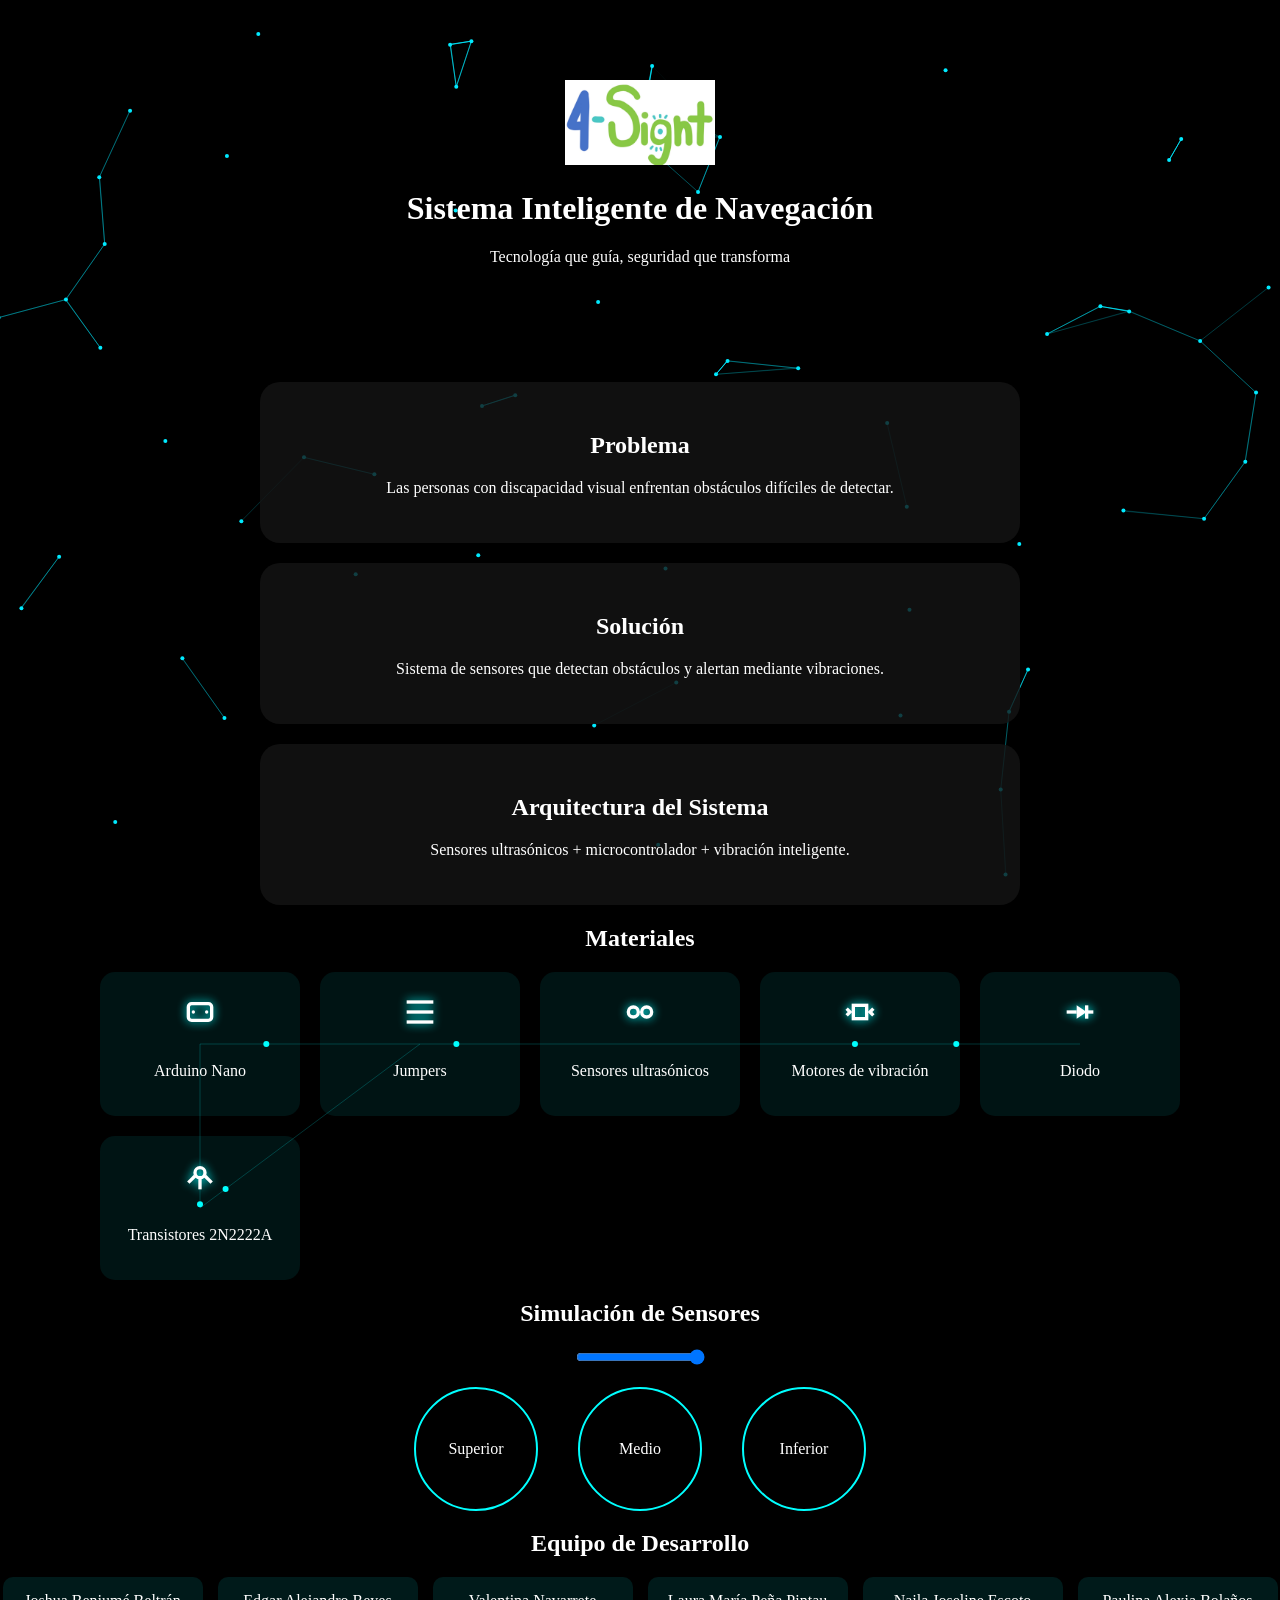
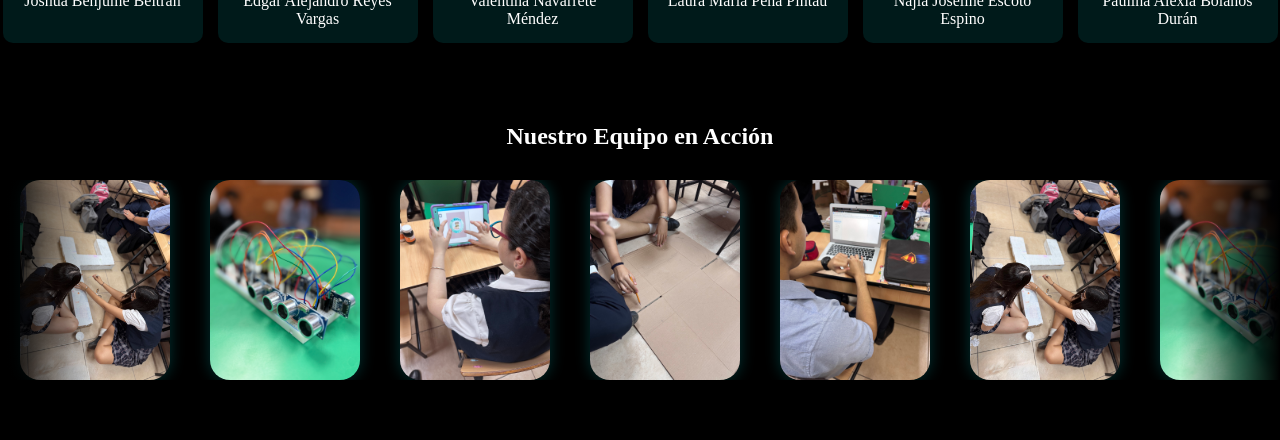
<file: index.html>
<!DOCTYPE html>
<html lang="es">
<head>
<meta charset="UTF-8">
<meta name="viewport" content="width=device-width, initial-scale=1.0">
<title>Proyecto Accesibilidad</title>
<link rel="icon" href="equipoLogo.jpeg" type="image/png">

<link rel="stylesheet" href="styles.css">
</head>

<body>

<!-- FONDO -->
<canvas id="bg"></canvas>

<header>
    <img src="equipoLogo.jpeg" class="logo">
    <h1>Sistema Inteligente de Navegación</h1>
    <p>Tecnología que guía, seguridad que transforma</p>
</header>

<section>
    <div class="card">
        <h2>Problema</h2>
        <p>Las personas con discapacidad visual enfrentan obstáculos difíciles de detectar.</p>
    </div>

    <div class="card">
        <h2>Solución</h2>
        <p>Sistema de sensores que detectan obstáculos y alertan mediante vibraciones.</p>
    </div>

    <div class="card">
        <h2>Arquitectura del Sistema</h2>
        <p>Sensores ultrasónicos + microcontrolador + vibración inteligente.</p>
    </div>
</section>

<!-- MATERIALES -->
<section class="materials-section">
    <h2>Materiales</h2>

    <canvas id="circuit"></canvas>

    <div class="materials">

        <div class="item">
            <svg class="icon" viewBox="0 0 24 24">
                <rect x="5" y="7" width="14" height="10" rx="2" stroke="white" fill="none" stroke-width="2"/>
                <circle cx="8" cy="12" r="1" fill="white"/>
                <circle cx="16" cy="12" r="1" fill="white"/>
            </svg>
            <p>Arduino Nano</p>
        </div>

        <div class="item">
            <svg class="icon" viewBox="0 0 24 24">
                <line x1="4" y1="6" x2="20" y2="6" stroke="white" stroke-width="2"/>
                <line x1="4" y1="12" x2="20" y2="12" stroke="white" stroke-width="2"/>
                <line x1="4" y1="18" x2="20" y2="18" stroke="white" stroke-width="2"/>
            </svg>
            <p>Jumpers</p>
        </div>

        <div class="item">
            <svg class="icon" viewBox="0 0 24 24">
                <circle cx="8" cy="12" r="3" stroke="white" fill="none" stroke-width="2"/>
                <circle cx="16" cy="12" r="3" stroke="white" fill="none" stroke-width="2"/>
            </svg>
            <p>Sensores ultrasónicos</p>
        </div>

        <div class="item">
            <svg class="icon" viewBox="0 0 24 24">
                <rect x="8" y="8" width="8" height="8" stroke="white" fill="none" stroke-width="2"/>
                <path d="M4 10 L6 12 L4 14" stroke="white" fill="none" stroke-width="2"/>
                <path d="M20 10 L18 12 L20 14" stroke="white" fill="none" stroke-width="2"/>
            </svg>
            <p>Motores de vibración</p>
        </div>

        <div class="item">
            <svg class="icon" viewBox="0 0 24 24">
                <line x1="4" y1="12" x2="10" y2="12" stroke="white" stroke-width="2"/>
                <polygon points="10,8 16,12 10,16" fill="white"/>
                <line x1="16" y1="8" x2="16" y2="16" stroke="white" stroke-width="2"/>
                <line x1="16" y1="12" x2="20" y2="12" stroke="white" stroke-width="2"/>
            </svg>
            <p>Diodo</p>
        </div>

        <div class="item">
            <svg class="icon" viewBox="0 0 24 24">
                <circle cx="12" cy="10" r="3" stroke="white" fill="none" stroke-width="2"/>
                <line x1="12" y1="13" x2="12" y2="20" stroke="white" stroke-width="2"/>
                <line x1="9" y1="12" x2="5" y2="16" stroke="white" stroke-width="2"/>
                <line x1="15" y1="12" x2="19" y2="16" stroke="white" stroke-width="2"/>
            </svg>
            <p>Transistores 2N2222A</p>
        </div>

    </div>
</section>

<!-- SENSORES -->
<section class="sensors-section">
    <h2>Simulación de Sensores</h2>

    <div class="sensor-box">
        <input type="range" min="0" max="100" value="100" id="distancia">

        <div class="sensor-container">
            <div class="sensor" id="s1">Superior</div>
            <div class="sensor" id="s2">Medio</div>
            <div class="sensor" id="s3">Inferior</div>
        </div>
    </div>
</section>

<!-- EQUIPO -->
<section>
    <h2>Equipo de Desarrollo</h2>
    <div class="team">
        <div class="member">Joshua Benjumé Beltrán</div>
        <div class="member">Edgar Alejandro Reyes Vargas</div>
        <div class="member">Valentina Navarrete Méndez</div>
        <div class="member">Laura María Peña Pintau</div>
        <div class="member">Najla Joseline Escoto Espino</div>
        <div class="member">Paulina Alexia Bolaños Durán</div>
    </div>
</section>

<script>
// FONDO PARTÍCULAS
const canvas = document.getElementById("bg");
const ctx = canvas.getContext("2d");

function resize(){
    canvas.width = window.innerWidth;
    canvas.height = window.innerHeight;
}
resize();
window.addEventListener("resize", resize);

let particles = [];
for(let i=0;i<60;i++){
    particles.push({
        x: Math.random()*canvas.width,
        y: Math.random()*canvas.height,
        vx: (Math.random()-0.5),
        vy: (Math.random()-0.5)
    });
}

function draw(){
    ctx.clearRect(0,0,canvas.width,canvas.height);

    particles.forEach(p=>{
        ctx.beginPath();
        ctx.arc(p.x,p.y,2,0,Math.PI*2);
        ctx.fillStyle="#00eaff";
        ctx.fill();

        particles.forEach(p2=>{
            let d = Math.hypot(p.x-p2.x,p.y-p2.y);
            if(d<100){
                ctx.beginPath();
                ctx.moveTo(p.x,p.y);
                ctx.lineTo(p2.x,p2.y);
                ctx.strokeStyle="rgba(0,234,255,"+(1-d/100)+")";
                ctx.stroke();
            }
        });

        p.x+=p.vx;
        p.y+=p.vy;
    });

    requestAnimationFrame(draw);
}
draw();

// SENSORES
const slider = document.getElementById("distancia");
const sensores = [s1,s2,s3];

slider.addEventListener("input", ()=>{
    let d = slider.value;

    sensores.forEach(s=>{
        let intensidad = (100 - d)/100;
        s.style.boxShadow = `0 0 ${intensidad*40}px cyan`;
        s.style.transform = `scale(${1+intensidad*0.3})`;
        s.style.animation = intensidad>0.3 ? "vibrate 0.1s infinite" : "none";
    });
});

// CIRCUITO CON PULSOS
const circuit = document.getElementById("circuit");
const ctx2 = circuit.getContext("2d");

function resizeCircuit(){
    circuit.width = circuit.offsetWidth;
    circuit.height = circuit.offsetHeight;
}
resizeCircuit();
window.addEventListener("resize", resizeCircuit);

let t = 0;

function drawCircuit(){
    ctx2.clearRect(0,0,circuit.width,circuit.height);

    const items = document.querySelectorAll(".item");
    let points = [];

    items.forEach(el=>{
        const r = el.getBoundingClientRect();
        const pr = circuit.getBoundingClientRect();
        points.push({
            x: r.left - pr.left + r.width/2,
            y: r.top - pr.top + r.height/2
        });
    });

    for(let i=0;i<points.length;i++){
        for(let j=i+1;j<points.length;j++){
            let p1 = points[i];
            let p2 = points[j];
            let dist = Math.hypot(p1.x-p2.x,p1.y-p2.y);

            if(dist < 300){
                // línea base
                ctx2.beginPath();
                ctx2.moveTo(p1.x,p1.y);
                ctx2.lineTo(p2.x,p2.y);
                ctx2.strokeStyle = "rgba(0,255,255,0.2)";
                ctx2.stroke();

                // pulso
                let pulse = (Math.sin(t + i + j)+1)/2;
                let px = p1.x + (p2.x - p1.x)*pulse;
                let py = p1.y + (p2.y - p1.y)*pulse;

                ctx2.beginPath();
                ctx2.arc(px,py,3,0,Math.PI*2);
                ctx2.fillStyle = "cyan";
                ctx2.fill();
            }
        }
    }

    t += 0.05;
    requestAnimationFrame(drawCircuit);
}

drawCircuit();
</script>

<!-- CARRUSEL -->
<section class="carousel-section">
    <h2>Nuestro Equipo en Acción</h2>

    <div class="carousel">
        <div class="track">
            <img src="Decoración.jpeg">
            <img src="Circuito 1.jpeg">
            <img src="equipo3.JPG">
            <img src="equipo4.JPG">
            <img src="Documento.JPG">

            <!-- duplicadas para loop infinito -->
            <img src="Decoración.jpeg">
            <img src="Circuito 1.jpeg">
            <img src="equipo3.JPG">
            <img src="equipo4.JPG">
            <img src="Documento.JPG">
        </div>
    </div>
</section>
</body>
</html>
</file>
<file: styles.css>
body {
    margin: 0;
    font-family: -apple-system, BlinkMacSystemFont, "Segoe UI", Roboto;
    background: #000;
    color: #fff;
}
p {
    text-align: center;
}
h2 {
    text-align: center;
}
canvas {
    position: fixed;
    z-index: -1;
}

header {
    text-align: center;
    padding: 80px;
}

.logo {
    width: 150px;
}

.card {
    background: rgba(20,20,20,0.8);
    padding: 30px;
    margin: 20px auto;
    border-radius: 20px;
    max-width: 700px;
}

/* MATERIALES */
.materials-section {
    position: relative;
}

#circuit {
    position: absolute;
    width: 100%;
    height: 100%;
    z-index: 0;
}

.materials {
    position: relative;
    z-index: 1;
    display: grid;
    grid-template-columns: repeat(auto-fit, minmax(200px,200px));
    justify-content: center;
    gap: 20px;
}

.item {
    background: rgba(0,255,255,0.08);
    padding: 20px;
    border-radius: 15px;
    text-align: center;
    transition: 0.3s;
}

.icon {
    width: 40px;
    margin-bottom: 10px;
    filter: drop-shadow(0 0 5px cyan);
}

.item:hover {
    transform: scale(1.05);
    box-shadow: 0 0 20px cyan;
}

/* SENSORES */
.sensors-section {
    text-align: center;
}

.sensor-box {
    display: flex;
    flex-direction: column;
    align-items: center;
}

.sensor-container {
    display: flex;
    gap: 40px;
    margin-top: 20px;
}

.sensor {
    width: 120px;
    height: 120px;
    border-radius: 50%;
    border: 2px solid cyan;
    display: flex;
    align-items: center;
    justify-content: center;
}

/* VIBRACIÓN */
@keyframes vibrate {
    0% { transform: translate(0); }
    25% { transform: translate(2px,-2px); }
    50% { transform: translate(-2px,2px); }
    75% { transform: translate(2px,2px); }
    100% { transform: translate(0); }
}

/* EQUIPO */
.team {
    display: grid;
    grid-template-columns: repeat(auto-fit, minmax(200px,200px));
    justify-content: center;
    gap: 15px;
}

.member {
    background: rgba(0,255,255,0.1);
    padding: 15px;
    border-radius: 10px;
    transition: 0.3s;
    cursor: pointer;
    text-align: center;
}

.member:hover {
    transform: scale(1.05);
    box-shadow: 0 0 20px cyan;
}

/* CARRUSEL */
.carousel-section {
    text-align: center;
    padding: 60px 0;
}

.carousel {
    overflow: hidden;
    width: 100%;
    position: relative;
    margin-top: 30px;
}

/* degradado en los lados (pro) */
.carousel::before,
.carousel::after {
    content: "";
    position: absolute;
    top: 0;
    width: 100px;
    height: 100%;
    z-index: 2;
}

.carousel::before {
    left: 0;
    background: linear-gradient(to right, #000, transparent);
}

.carousel::after {
    right: 0;
    background: linear-gradient(to left, #000, transparent);
}

.track {
    display: flex;
    width: calc(200px * 8);
    animation: scroll 20s linear infinite;
}

.track img {
    width: 200px;
    height: 200px;
    object-fit: cover;
    margin: 0 20px;
    border-radius: 20px;
    transition: 0.3s;
    box-shadow: 0 0 15px rgba(0,255,255,0.2);
}

/* hover pro */
.track img:hover {
    transform: scale(1.1);
    box-shadow: 0 0 25px cyan;
}

/* animación */
@keyframes scroll {
    0% { transform: translateX(0); }
    100% { transform: translateX(-50%); }
}
</file>
